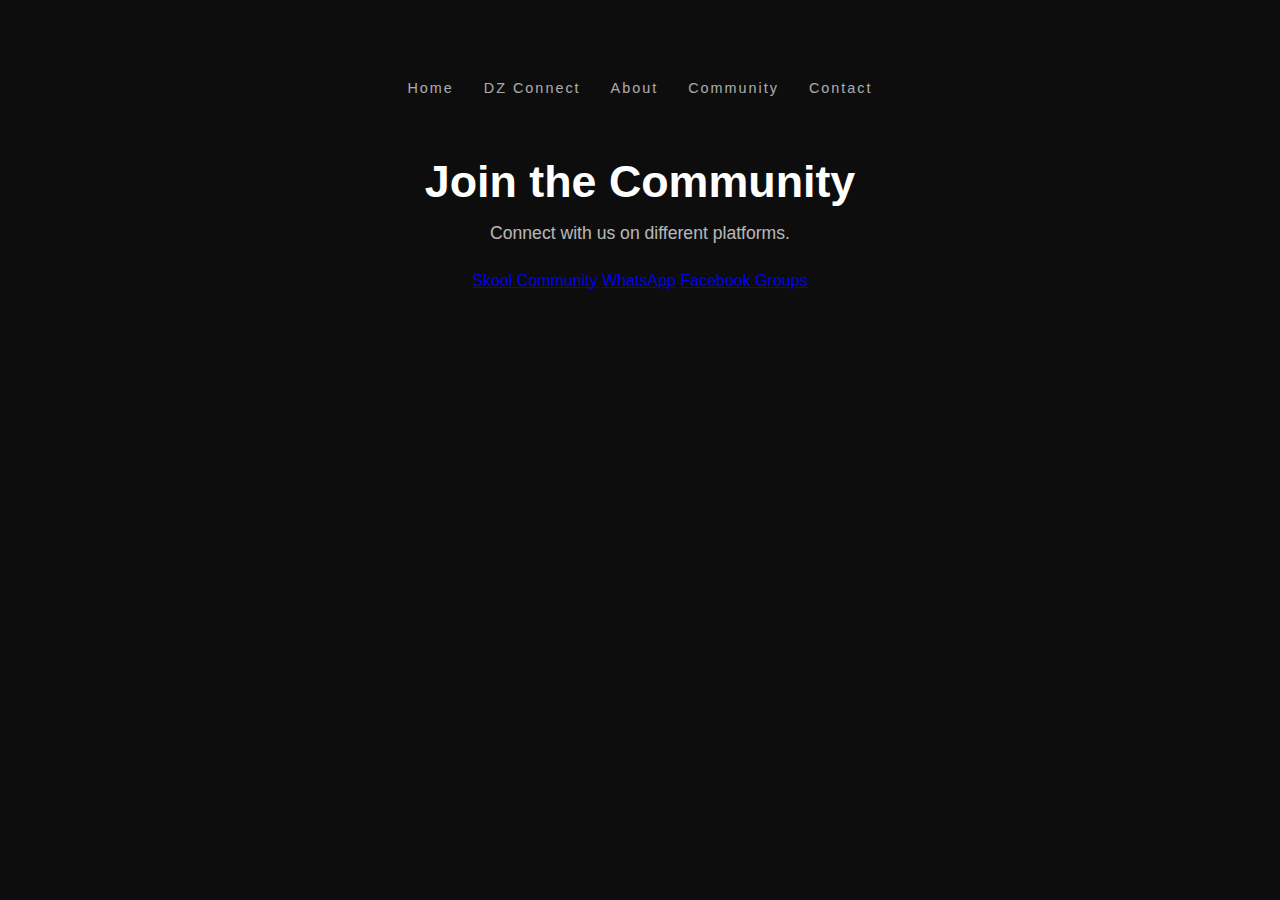
<file: community.html>
<!DOCTYPE html>
<html lang="en">
<head>
    <meta charset="UTF-8">
    <title>Community – Giro Dayzzzz</title>
    <meta name="viewport" content="width=device-width, initial-scale=1.0">
    <link rel="stylesheet" href="style.css">
</head>
<body>

<main id="main" style="display:block">

    <nav class="nav">
        <a href="index.html">Home</a>
        <a href="dz-connect.html">DZ Connect</a>
        <a href="about.html">About</a>
        <a href="community.html">Community</a>
        <a href="contact.html">Contact</a>
    </nav>

    <section class="hero">
        <h2>Join the Community</h2>
        <p>Connect with us on different platforms.</p>

        <div class="links">
            <a href="https://www.skool.com/business-opportunities-ww-4962" target="_blank">Skool Community</a>
            <a href="https://wa.me/38670688427" target="_blank">WhatsApp</a>
            <a href="https://facebook.com" target="_blank">Facebook Groups</a>
        </div>
    </section>

</main>

</body>
</html>
</file>
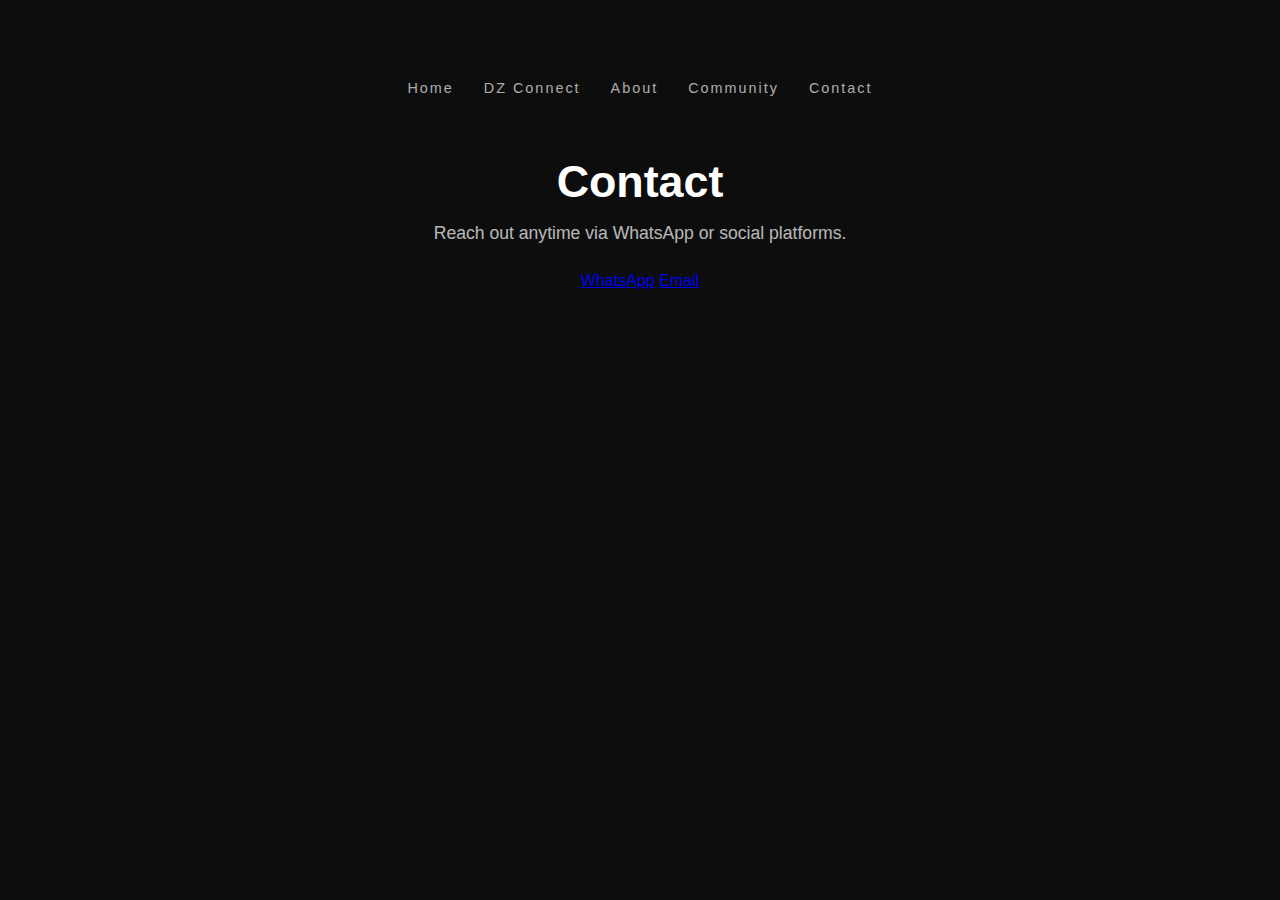
<file: contact.html>
<!DOCTYPE html>
<html lang="en">
<head>
    <meta charset="UTF-8">
    <title>Contact – Giro Dayzzzz</title>
    <meta name="viewport" content="width=device-width, initial-scale=1.0">
    <link rel="stylesheet" href="style.css">
</head>
<body>

<main id="main" style="display:block">

    <nav class="nav">
        <a href="index.html">Home</a>
        <a href="dz-connect.html">DZ Connect</a>
        <a href="about.html">About</a>
        <a href="community.html">Community</a>
        <a href="contact.html">Contact</a>
    </nav>

    <section class="hero">
        <h2>Contact</h2>
        <p>
            Reach out anytime via WhatsApp or social platforms.
        </p>

        <div class="links">
            <a href="https://wa.me/38670688427" target="_blank">WhatsApp</a>
            <a href="mailto:info.dayzzzz@gmail.com">Email</a>
        </div>
    </section>

</main>

</body>
</html>
</file>
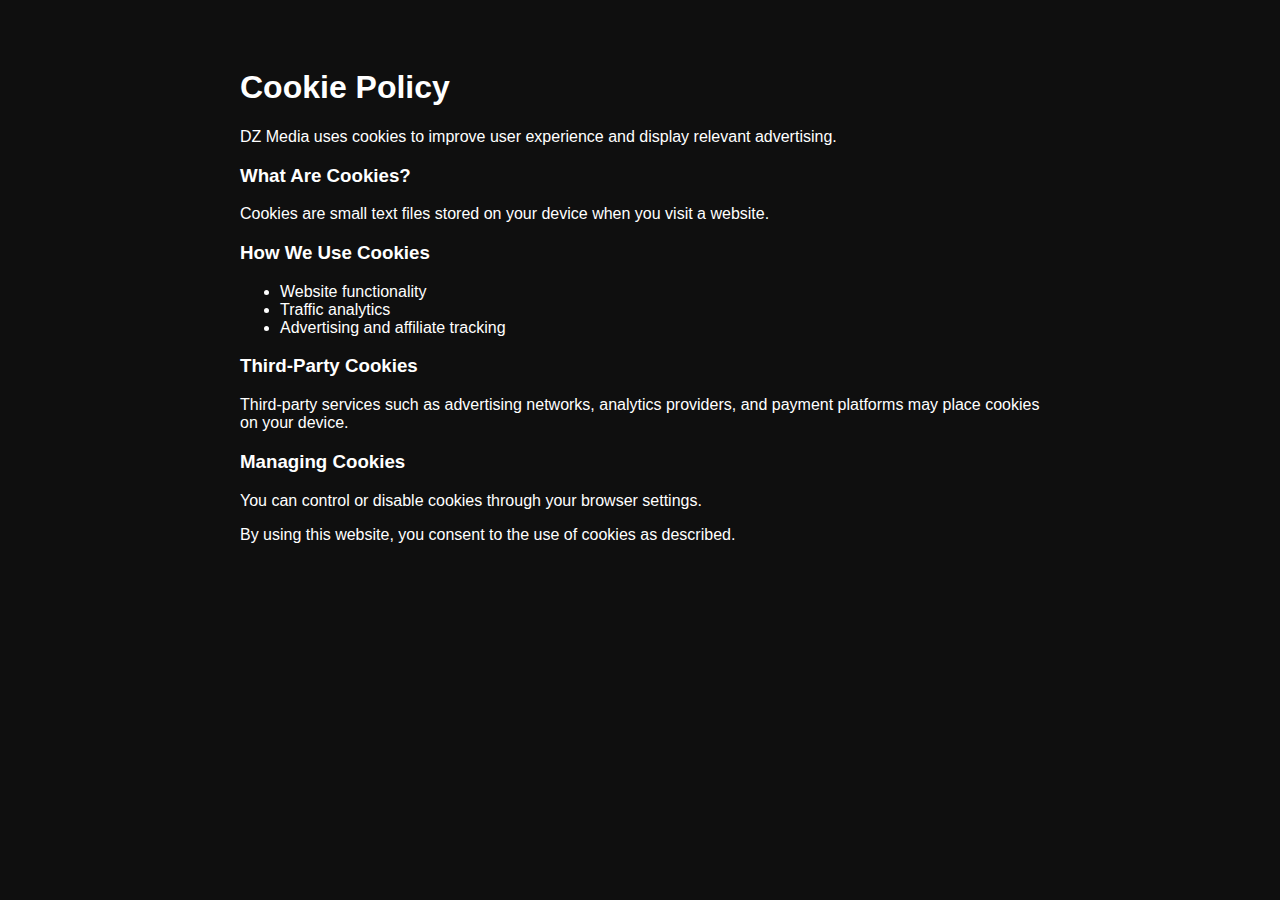
<file: cookies.html>
<!DOCTYPE html>
<html lang="en">
<head>
<meta charset="UTF-8">
<title>Cookie Policy – DZ Media</title>
<meta name="viewport" content="width=device-width, initial-scale=1.0">
<style>
body {
    font-family: Arial, sans-serif;
    background:#0f0f0f;
    color:#fff;
    padding:40px 20px;
}
.container {
    max-width:800px;
    margin:auto;
}
a { color:#00ff9c; }
</style>
</head>

<body>
<div class="container">

<h1>Cookie Policy</h1>

<p>
DZ Media uses cookies to improve user experience and display relevant advertising.
</p>

<h3>What Are Cookies?</h3>
<p>
Cookies are small text files stored on your device when you visit a website.
</p>

<h3>How We Use Cookies</h3>
<ul>
    <li>Website functionality</li>
    <li>Traffic analytics</li>
    <li>Advertising and affiliate tracking</li>
</ul>

<h3>Third-Party Cookies</h3>
<p>
Third-party services such as advertising networks, analytics providers, and payment platforms may place cookies on your device.
</p>

<h3>Managing Cookies</h3>
<p>
You can control or disable cookies through your browser settings.
</p>

<p>
By using this website, you consent to the use of cookies as described.
</p>

</div>
</body>
</html>
</file>
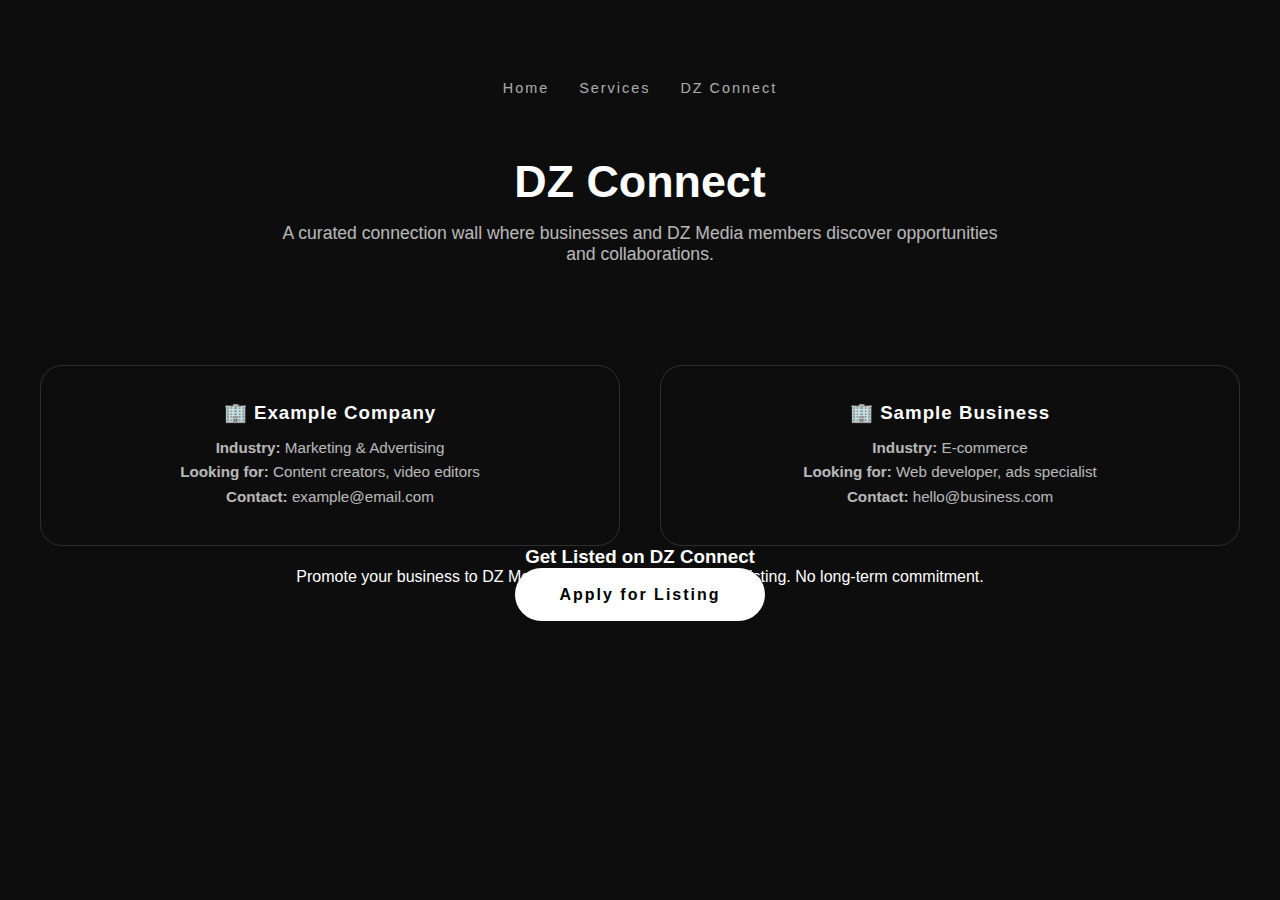
<file: dz-connect.html>
<!DOCTYPE html>
<html lang="en">
<head>
    <meta charset="UTF-8">
    <title>DZ Connect – DZ Media</title>
    <meta name="viewport" content="width=device-width, initial-scale=1.0">
    <link rel="stylesheet" href="style.css">
</head>
<body>

<main id="main" style="display:block">

    <!-- NAVIGATION -->
    <nav class="nav">
        <a href="index.html">Home</a>
        <a href="services.html">Services</a>
        <a href="dz-connect.html">DZ Connect</a>
    </nav>

    <!-- HERO -->
    <section class="hero">
        <h2>DZ Connect</h2>
        <p>
            A curated connection wall where businesses and DZ Media members
            discover opportunities and collaborations.
        </p>
    </section>

    <!-- LISTINGS -->
    <section class="values">

        <div class="value-box">
            <h3>🏢 Example Company</h3>
            <p><strong>Industry:</strong> Marketing & Advertising</p>
            <p><strong>Looking for:</strong> Content creators, video editors</p>
            <p><strong>Contact:</strong> example@email.com</p>
        </div>

        <div class="value-box">
            <h3>🏢 Sample Business</h3>
            <p><strong>Industry:</strong> E-commerce</p>
            <p><strong>Looking for:</strong> Web developer, ads specialist</p>
            <p><strong>Contact:</strong> hello@business.com</p>
        </div>

        <!-- ADD MORE LISTINGS MANUALLY -->

    </section>

    <!-- CTA -->
    <section class="register">
        <h3>Get Listed on DZ Connect</h3>
        <p>
            Promote your business to DZ Media members.
            Simple monthly listing. No long-term commitment.
        </p>

        <a class="main-cta" href="https://forms.gle/YOUR_DZ_CONNECT_FORM" target="_blank">
            Apply for Listing
        </a>

        <p class="small-note">
            €20 / month · Cancel anytime
        </p>
    </section>

</main>

</body>
</html>
</file>
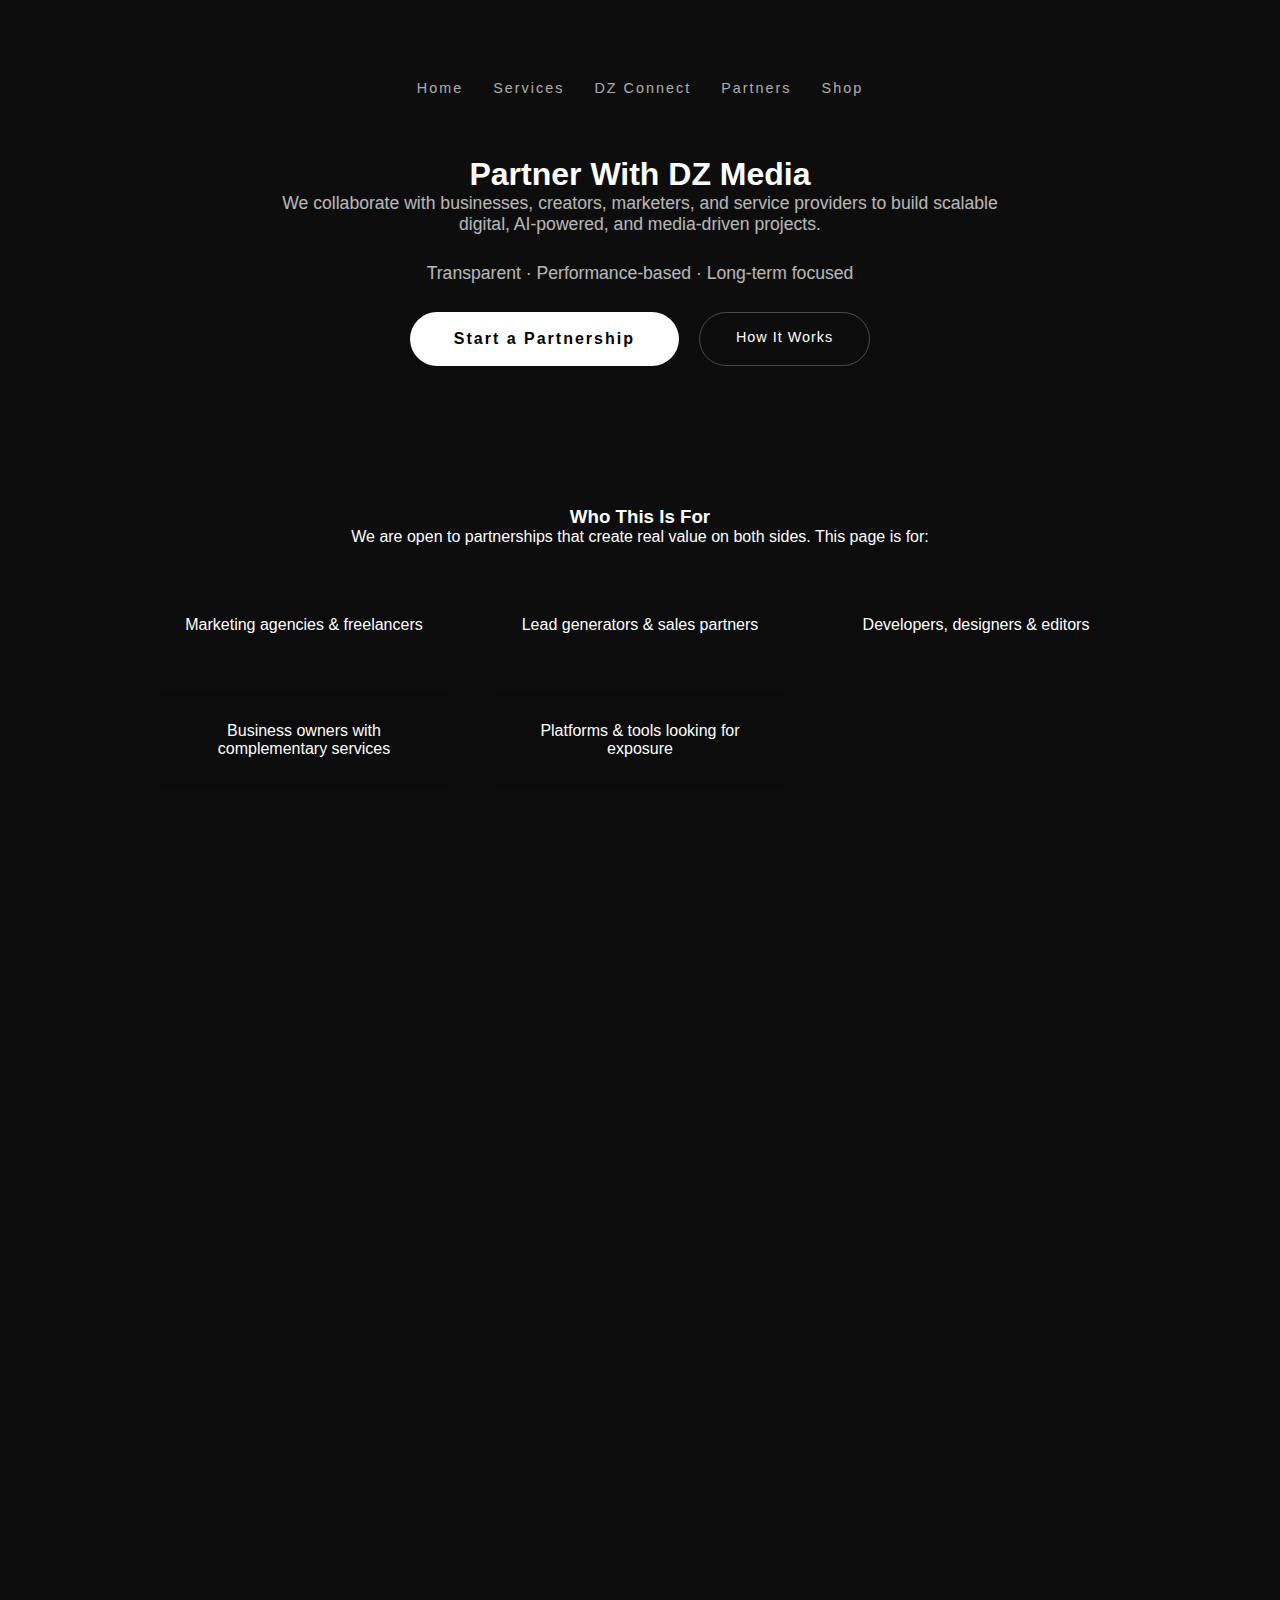
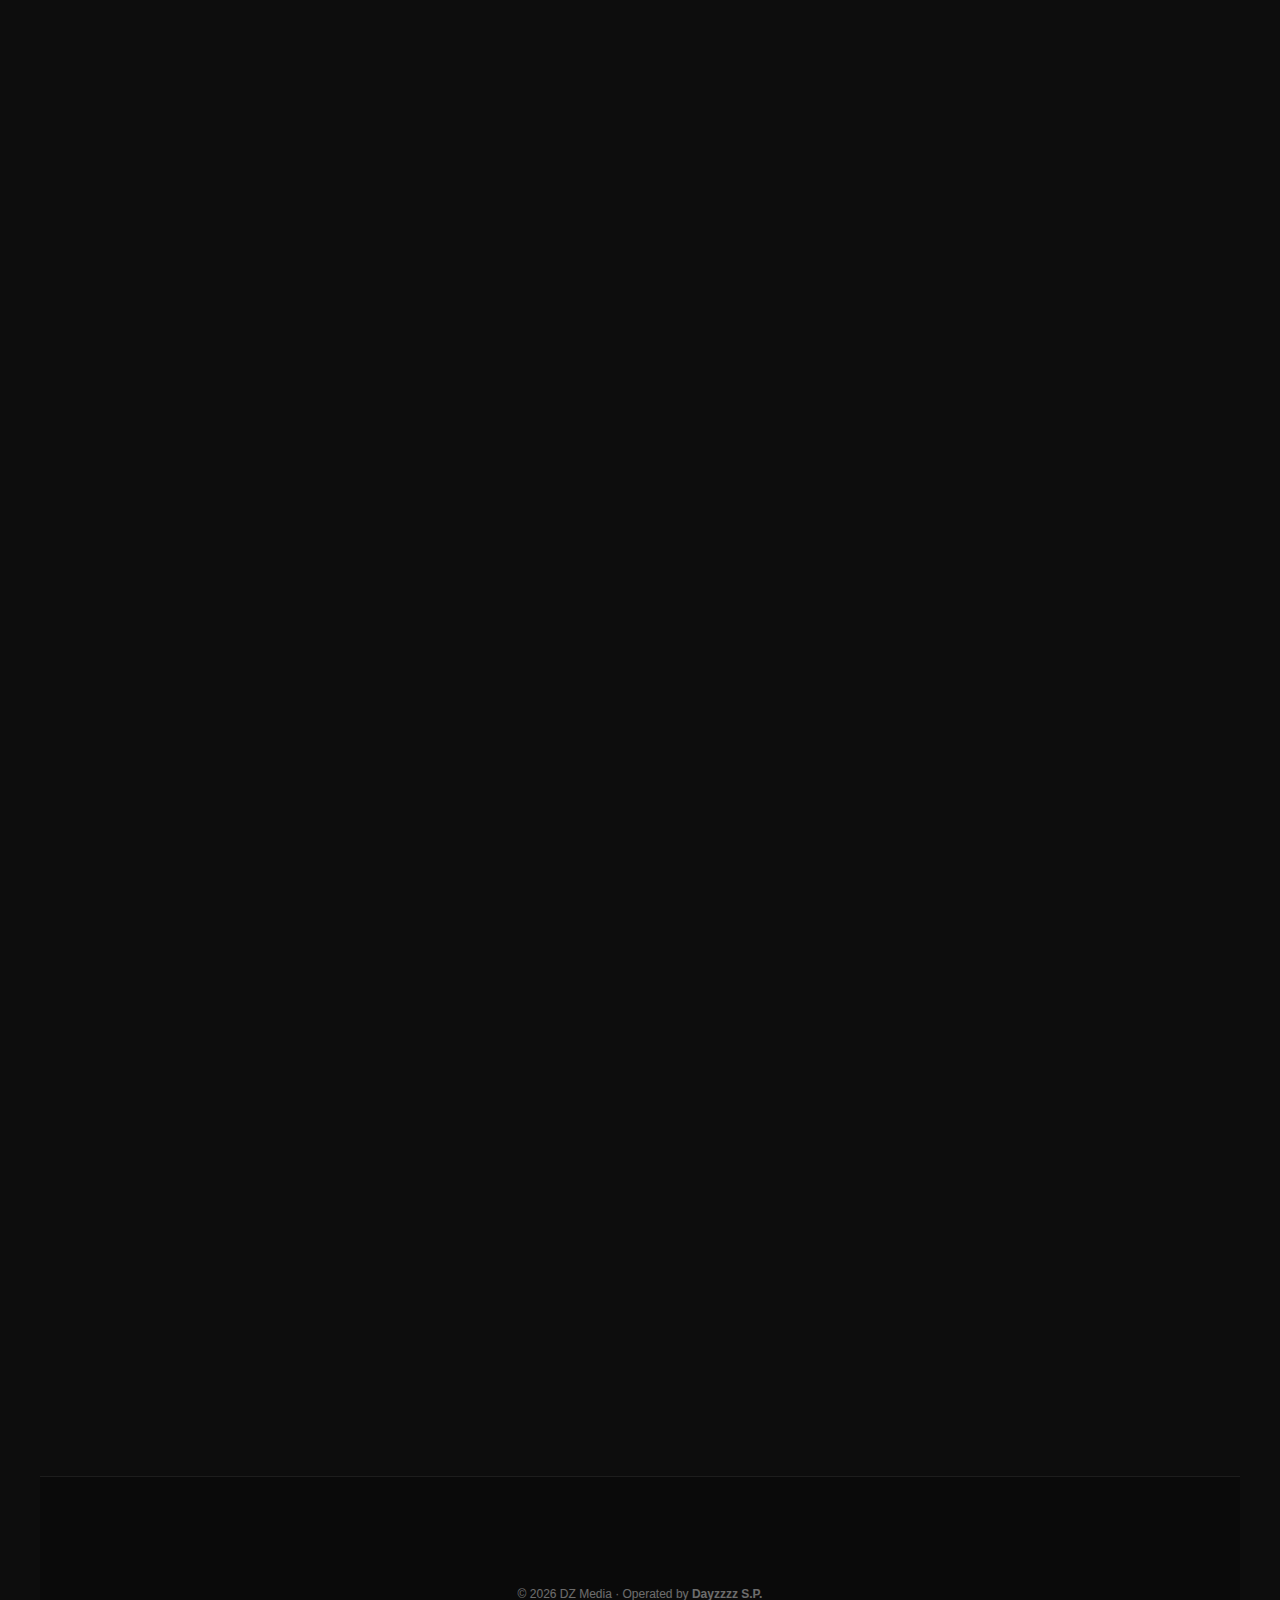
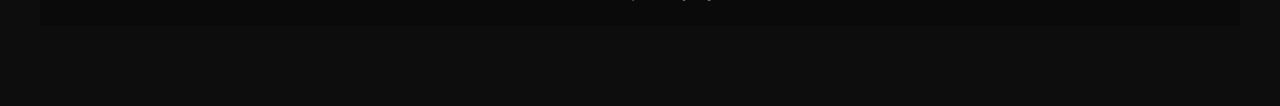
<file: partners.html>
<!DOCTYPE html>
<html lang="en">
<head>
    <meta charset="UTF-8">
    <title>Partnerships – DZ Media</title>
    <meta name="viewport" content="width=device-width, initial-scale=1.0">

    <!-- SEO -->
    <meta name="description" content="Partner with DZ Media. We collaborate with businesses, marketers, creators, and service providers on digital, AI, and media projects.">
    <meta name="robots" content="index, follow">

    <link rel="stylesheet" href="style.css">

    <style>
        #main { display: block; }

        .reveal {
            opacity: 0;
            transform: translateY(40px);
            transition: opacity 0.8s ease, transform 0.8s ease;
        }
        .reveal.active {
            opacity: 1;
            transform: translateY(0);
        }

        .section {
            max-width: 980px;
            margin: 140px auto;
            text-align: center;
        }

        .grid {
            list-style: none;
            padding: 0;
            margin-top: 40px;
            display: grid;
            grid-template-columns: repeat(auto-fit, minmax(240px, 1fr));
            gap: 28px;
        }

        .card {
            padding: 30px;
            border-radius: 12px;
            background: rgba(0,0,0,0.02);
            transition: transform 0.3s ease, box-shadow 0.3s ease;
        }

        .card:hover {
            transform: translateY(-6px);
            box-shadow: 0 18px 40px rgba(0,0,0,0.08);
        }

        .service-cta {
            margin-top: 40px;
            display: flex;
            justify-content: center;
            gap: 15px;
            flex-wrap: wrap;
        }

        .note {
            margin-top: 30px;
            opacity: 0.7;
        }
    </style>
</head>

<body>

<main id="main">

<!-- NAV -->
<nav class="nav">
    <a href="index.html">Home</a>
    <a href="services.html">Services</a>
    <a href="dz-connect.html">DZ Connect</a>
    <a href="partners.html">Partners</a>
    <a href="shop.html">Shop</a>
</nav>

<!-- HERO -->
<section class="hero reveal">
    <h1>Partner With DZ Media</h1>
    <p>
        We collaborate with businesses, creators, marketers, and service providers
        to build scalable digital, AI-powered, and media-driven projects.
    </p>

    <p class="hero-sub">
        Transparent · Performance-based · Long-term focused
    </p>

    <div class="cta-group">
        <a class="main-cta" href="#contact">Start a Partnership</a>
        <a class="secondary-cta" href="#how">How It Works</a>
    </div>
</section>

<!-- WHO -->
<section class="section reveal">
    <h3>Who This Is For</h3>
    <p>
        We are open to partnerships that create real value on both sides.
        This page is for:
    </p>

    <ul class="grid">
        <li class="card">Marketing agencies & freelancers</li>
        <li class="card">Lead generators & sales partners</li>
        <li class="card">Developers, designers & editors</li>
        <li class="card">Business owners with complementary services</li>
        <li class="card">Platforms & tools looking for exposure</li>
    </ul>
</section>

<!-- PARTNERSHIP TYPES -->
<section class="section reveal">
    <h3>Partnership Models</h3>

    <ul class="grid">
        <li class="card">
            <h4>Referral Partnerships</h4>
            <p>
                You bring leads or clients. We handle delivery.
                Revenue is shared per successful project.
            </p>
        </li>

        <li class="card">
            <h4>Marketing & Growth Partners</h4>
            <p>
                Joint promotion, outreach, and content distribution
                for shared growth and revenue.
            </p>
        </li>

        <li class="card">
            <h4>Execution Partners</h4>
            <p>
                Designers, developers, editors, or specialists
                working on client or internal projects.
            </p>
        </li>

        <li class="card">
            <h4>Strategic Partnerships</h4>
            <p>
                Long-term collaboration on platforms, products,
                or scalable digital systems.
            </p>
        </li>
    </ul>
</section>

<!-- WHAT WE OFFER -->
<section class="section reveal">
    <h3>What DZ Media Brings</h3>

    <ul class="grid">
        <li class="card">Project management & structure</li>
        <li class="card">Web, content, AI & media execution</li>
        <li class="card">Clear communication & defined scope</li>
        <li class="card">Revenue sharing or commission models</li>
        <li class="card">Long-term collaboration mindset</li>
    </ul>
</section>

<!-- HOW IT WORKS -->
<section class="section reveal" id="how">
    <h3>How Collaboration Works</h3>

    <ul class="grid">
        <li class="card">
            <strong>1.</strong><br>
            Initial contact & discussion
        </li>
        <li class="card">
            <strong>2.</strong><br>
            Define partnership model & expectations
        </li>
        <li class="card">
            <strong>3.</strong><br>
            Test collaboration on a real project
        </li>
        <li class="card">
            <strong>4.</strong><br>
            Scale what works
        </li>
    </ul>

    <p class="note">
        We start small, validate cooperation, and grow from there.
        No long-term obligations without proven results.
    </p>
</section>

<!-- PROJECTS -->
<section class="section reveal">
    <h3>Projects & Focus Areas</h3>
    <p>
        Our work spans multiple areas where digital execution,
        AI efficiency, and media visibility meet.
    </p>

    <ul class="grid">
        <li class="card">Business & portfolio websites</li>
        <li class="card">Content systems & video workflows</li>
        <li class="card">AI-powered marketing support</li>
        <li class="card">Partner platforms & communities</li>
        <li class="card">Visibility & promotion projects</li>
    </ul>
</section>

<!-- CTA -->
<section class="section reveal" id="contact">
    <h3>Start a Partnership</h3>
    <p>
        If you believe there’s a strong fit, get in touch.
        We review every serious inquiry.
    </p>

    <div class="service-cta">
        <a class="main-cta" href="mailto:info.dayzzzz@gmail.com">
            Email Us
        </a>
        <a class="secondary-cta" href="https://forms.gle/QSxuknz73TRCgKUf9" target="_blank">
            Partnership Inquiry Form
        </a>
    </div>

    <p class="note">
        Please include what you do, how you see the partnership,
        and your preferred collaboration model.
    </p>
</section>

<!-- FOOTER -->
<footer class="footer">
    <div class="footer-bottom">
        © <span id="year"></span> DZ Media · Operated by <strong>Dayzzzz S.P.</strong>
    </div>
</footer>

</main>

<script>
document.getElementById("year").textContent = new Date().getFullYear();

const reveals = document.querySelectorAll(".reveal");
const observer = new IntersectionObserver(entries => {
    entries.forEach(entry => {
        if (entry.isIntersecting) entry.target.classList.add("active");
    });
}, { threshold: 0.15 });

reveals.forEach(el => observer.observe(el));
</script>

</body>
</html>
</file>
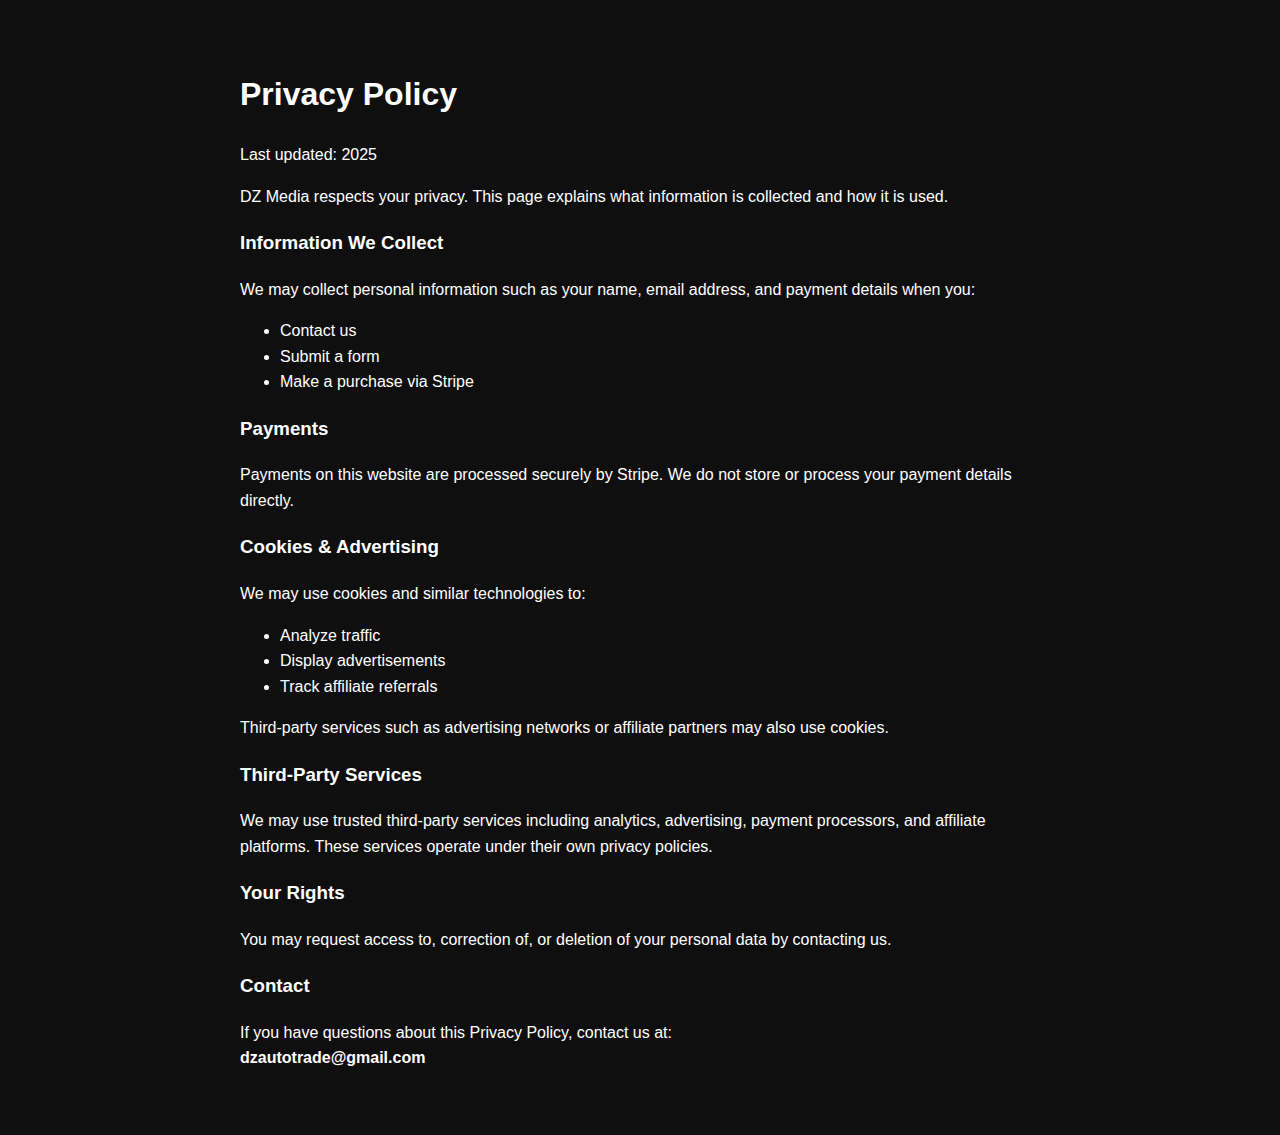
<file: privacy.html>
<!DOCTYPE html>
<html lang="en">
<head>
<meta charset="UTF-8">
<title>Privacy Policy – DZ Media</title>
<meta name="viewport" content="width=device-width, initial-scale=1.0">
<style>
body {
    font-family: Arial, sans-serif;
    background:#0f0f0f;
    color:#fff;
    padding:40px 20px;
    line-height:1.6;
}
.container {
    max-width:800px;
    margin:auto;
}
a { color:#00ff9c; }
</style>
</head>

<body>
<div class="container">

<h1>Privacy Policy</h1>

<p>Last updated: 2025</p>

<p>
DZ Media respects your privacy. This page explains what information is collected and how it is used.
</p>

<h3>Information We Collect</h3>
<p>
We may collect personal information such as your name, email address, and payment details when you:
</p>
<ul>
    <li>Contact us</li>
    <li>Submit a form</li>
    <li>Make a purchase via Stripe</li>
</ul>

<h3>Payments</h3>
<p>
Payments on this website are processed securely by Stripe. We do not store or process your payment details directly.
</p>

<h3>Cookies & Advertising</h3>
<p>
We may use cookies and similar technologies to:
</p>
<ul>
    <li>Analyze traffic</li>
    <li>Display advertisements</li>
    <li>Track affiliate referrals</li>
</ul>

<p>
Third-party services such as advertising networks or affiliate partners may also use cookies.
</p>

<h3>Third-Party Services</h3>
<p>
We may use trusted third-party services including analytics, advertising, payment processors, and affiliate platforms.
These services operate under their own privacy policies.
</p>

<h3>Your Rights</h3>
<p>
You may request access to, correction of, or deletion of your personal data by contacting us.
</p>

<h3>Contact</h3>
<p>
If you have questions about this Privacy Policy, contact us at:<br>
<strong>dzautotrade@gmail.com</strong>
</p>

</div>
</body>
</html>
</file>
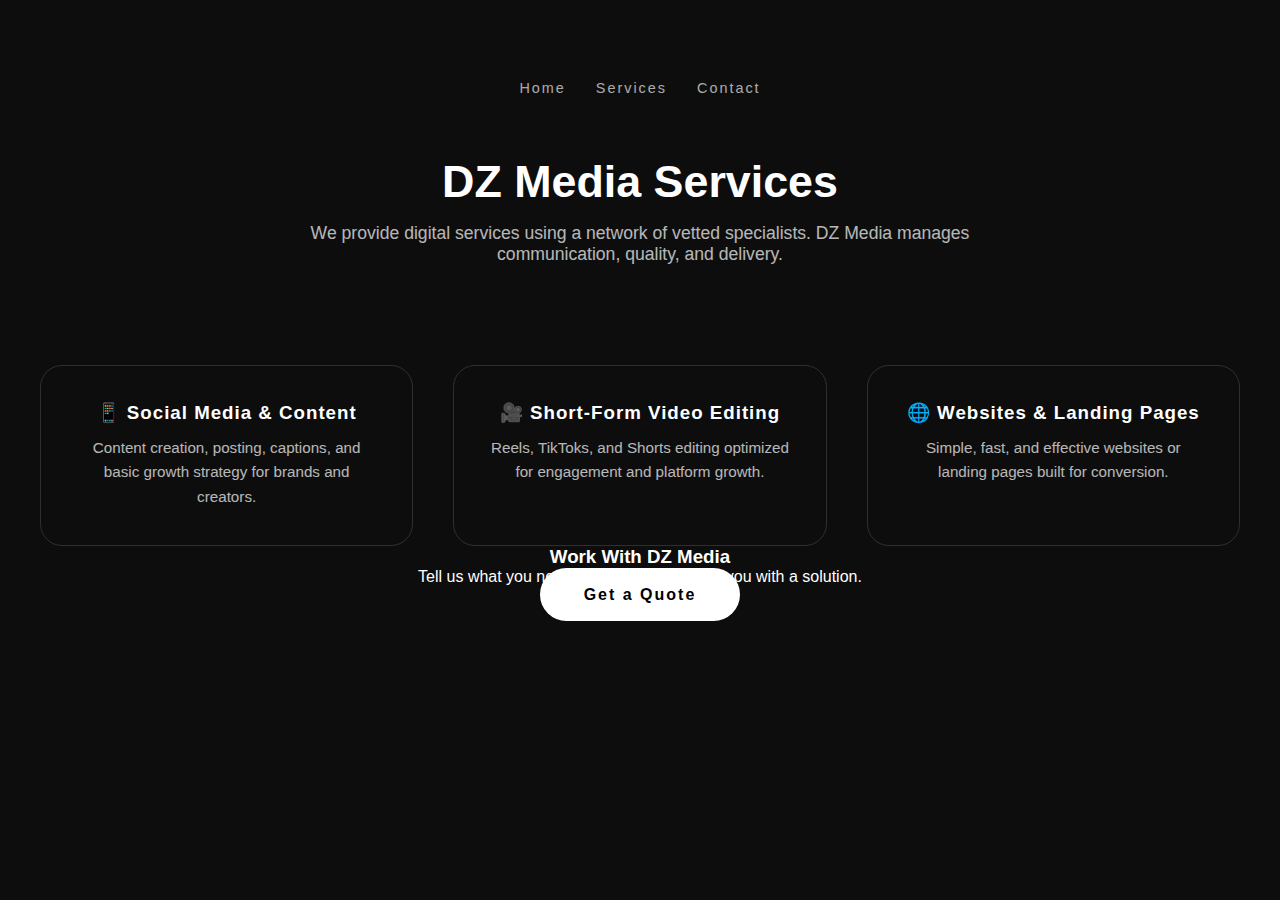
<file: services.html>
<!DOCTYPE html>
<html lang="en">
<head>
    <meta charset="UTF-8">
    <title>Services – DZ Media</title>
    <meta name="viewport" content="width=device-width, initial-scale=1.0">
    <link rel="stylesheet" href="style.css">
</head>
<body>

<main id="main" style="display:block">

    <nav class="nav">
        <a href="index.html">Home</a>
        <a href="services.html">Services</a>
        <a href="#contact">Contact</a>
    </nav>

    <section class="hero">
        <h2>DZ Media Services</h2>
        <p>
            We provide digital services using a network of vetted specialists.
            DZ Media manages communication, quality, and delivery.
        </p>
    </section>

    <section class="values">
        <div class="value-box">
            <h3>📱 Social Media & Content</h3>
            <p>
                Content creation, posting, captions, and basic growth strategy
                for brands and creators.
            </p>
        </div>

        <div class="value-box">
            <h3>🎥 Short-Form Video Editing</h3>
            <p>
                Reels, TikToks, and Shorts editing optimized for engagement
                and platform growth.
            </p>
        </div>

        <div class="value-box">
            <h3>🌐 Websites & Landing Pages</h3>
            <p>
                Simple, fast, and effective websites or landing pages
                built for conversion.
            </p>
        </div>
    </section>

    <section id="contact" class="register">
        <h3>Work With DZ Media</h3>
        <p>
            Tell us what you need and we’ll get back to you
            with a solution.
        </p>

        <a class="main-cta" href="https://forms.gle/vuabgoSFVmNyo7C39" target="_blank">
            Get a Quote
        </a>
    </section>

</main>

</body>
</html>
</file>
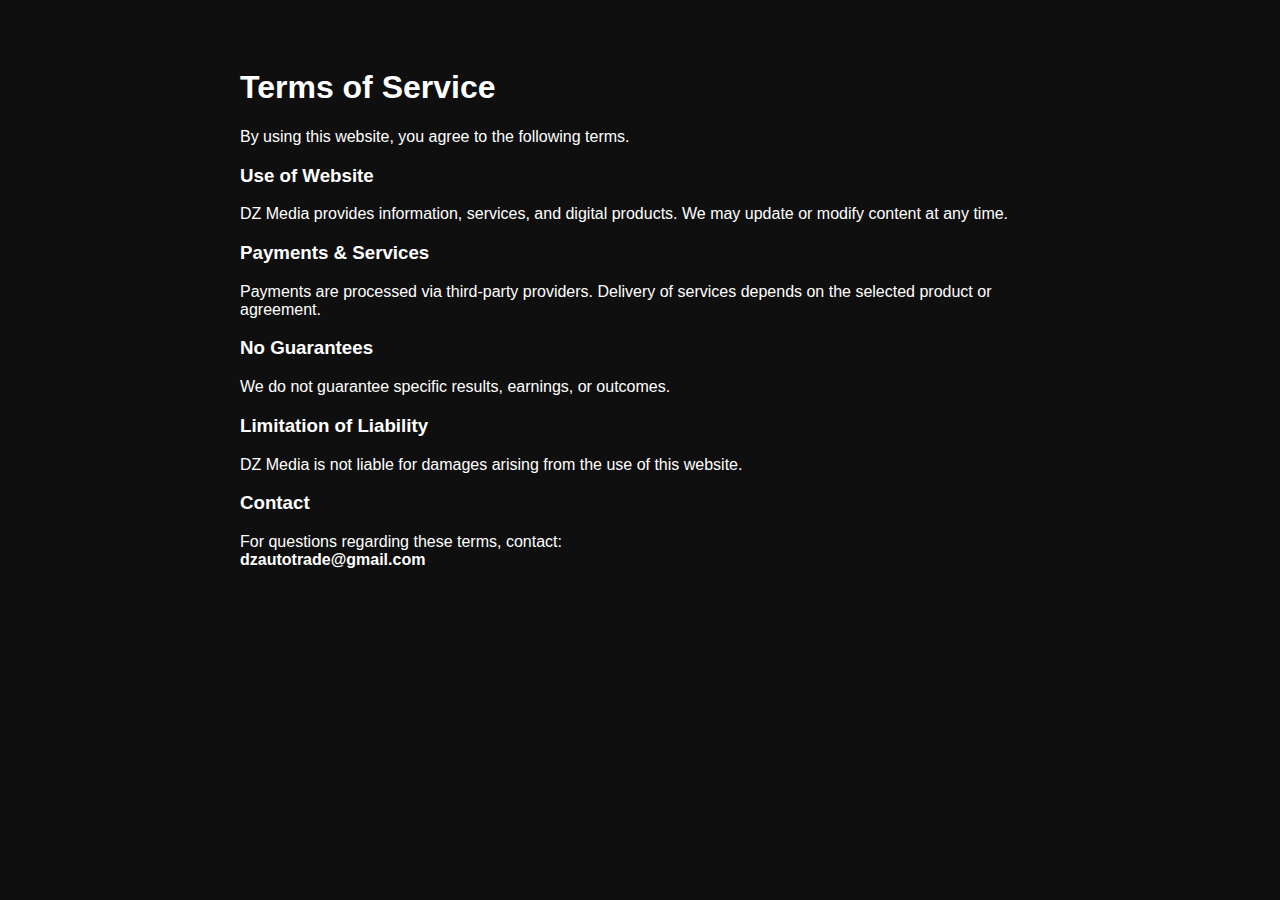
<file: terms.html>
<!DOCTYPE html>
<html lang="en">
<head>
<meta charset="UTF-8">
<title>Terms of Service – DZ Media</title>
<meta name="viewport" content="width=device-width, initial-scale=1.0">
<style>
body {
    font-family: Arial, sans-serif;
    background:#0f0f0f;
    color:#fff;
    padding:40px 20px;
}
.container {
    max-width:800px;
    margin:auto;
}
</style>
</head>

<body>
<div class="container">

<h1>Terms of Service</h1>

<p>
By using this website, you agree to the following terms.
</p>

<h3>Use of Website</h3>
<p>
DZ Media provides information, services, and digital products. We may update or modify content at any time.
</p>

<h3>Payments & Services</h3>
<p>
Payments are processed via third-party providers. Delivery of services depends on the selected product or agreement.
</p>

<h3>No Guarantees</h3>
<p>
We do not guarantee specific results, earnings, or outcomes.
</p>

<h3>Limitation of Liability</h3>
<p>
DZ Media is not liable for damages arising from the use of this website.
</p>

<h3>Contact</h3>
<p>
For questions regarding these terms, contact:<br>
<strong>dzautotrade@gmail.com</strong>
</p>

</div>
</body>
</html>
</file>
<file: style.css>
/* =========================
   RESET
========================= */
* {
    margin: 0;
    padding: 0;
    box-sizing: border-box;
}

/* =========================
   BASE
========================= */
body {
    font-family: "Segoe UI", Arial, sans-serif;
    background-color: #0d0d0d;
    color: #ffffff;
    overflow-x: hidden;
}

/* =========================
   INTRO OVERLAY
========================= */
#intro {
    position: fixed;
    inset: 0;
    background: #000;
    display: flex;
    align-items: center;
    justify-content: center;
    z-index: 9999;
}

.intro-content {
    text-align: center;
    animation: introReveal 1.2s ease forwards;
}

.intro-content h1 {
    font-size: 3.2rem;
    letter-spacing: 4px;
    font-weight: 600;
    margin-bottom: 10px;
}

.intro-sub {
    font-size: 0.75rem;
    letter-spacing: 3px;
    opacity: 0.5;
    text-transform: uppercase;
}

/* =========================
   MAIN CONTENT
========================= */
#main {
    display: none;
    min-height: 100vh;
    padding: 80px 40px;
    text-align: center;
    animation: mainFade 1.2s ease forwards;
}

/* =========================
   NAVIGATION
========================= */
.nav {
    display: flex;
    justify-content: center;
    gap: 30px;
    margin-bottom: 60px;
}

.nav a {
    color: white;
    text-decoration: none;
    font-size: 0.9rem;
    letter-spacing: 2px;
    opacity: 0.65;
    transition: opacity 0.3s ease;
}

.nav a:hover {
    opacity: 1;
}

/* =========================
   HERO SECTION
========================= */
.hero h2 {
    font-size: 2.8rem;
    margin-bottom: 16px;
}

.hero p {
    opacity: 0.7;
    margin-bottom: 28px;
    font-size: 1.1rem;
    max-width: 720px;
    margin-left: auto;
    margin-right: auto;
}

.hero-sub {
    font-size: 0.9rem;
    opacity: 0.6;
    margin-bottom: 40px;
}

/* =========================
   CTA GROUP
========================= */
.cta-group {
    display: flex;
    justify-content: center;
    gap: 20px;
    flex-wrap: wrap;
}

/* PRIMARY CTA */
.main-cta {
    background: white;
    color: black;
    padding: 18px 44px;
    border-radius: 60px;
    font-size: 1rem;
    letter-spacing: 2px;
    text-decoration: none;
    font-weight: 600;
    transition: transform 0.3s ease, box-shadow 0.3s ease;
}

.main-cta:hover {
    transform: translateY(-3px);
    box-shadow: 0 10px 30px rgba(255,255,255,0.25);
}

/* SECONDARY CTA */
.secondary-cta {
    border: 1px solid rgba(255,255,255,0.25);
    padding: 16px 36px;
    border-radius: 60px;
    text-decoration: none;
    color: white;
    font-size: 0.9rem;
    letter-spacing: 1px;
    transition: background 0.3s ease;
}

.secondary-cta:hover {
    background: rgba(255,255,255,0.08);
}

/* =========================
   VALUES / SECTIONS
========================= */
.values {
    margin-top: 100px;
    display: grid;
    grid-template-columns: repeat(auto-fit, minmax(240px, 1fr));
    gap: 40px;
}

.value-box {
    padding: 36px;
    border-radius: 22px;
    border: 1px solid rgba(255,255,255,0.14);
    transition: transform 0.3s ease, background 0.3s ease;
}

.value-box:hover {
    transform: translateY(-6px);
    background: rgba(255,255,255,0.03);
}

.value-box h3 {
    margin-bottom: 12px;
    letter-spacing: 1px;
}

.value-box p {
    opacity: 0.7;
    font-size: 0.95rem;
    line-height: 1.6;
}

/* LISTS INSIDE BOXES */
.value-box ul {
    margin-top: 15px;
    padding-left: 20px;
}

.value-box li {
    font-size: 0.85rem;
    opacity: 0.7;
    margin-bottom: 6px;
}

/* =========================
   PREMIUM LISTINGS
========================= */
.premium {
    border: 2px solid gold;
    background: rgba(255, 215, 0, 0.05);
    position: relative;
}

.premium h3 {
    color: gold;
}

.badge {
    position: absolute;
    top: 16px;
    right: 16px;
    background: gold;
    color: black;
    padding: 6px 12px;
    border-radius: 20px;
    font-size: 0.7rem;
    font-weight: 600;
}

/* =========================
   COMMUNITY SECTION
========================= */
.community {
    margin-top: 130px;
    padding-top: 60px;
    border-top: 1px solid rgba(255,255,255,0.1);
    text-align: center;
}

/* =========================
   FOOTER
========================= */
.footer {
    background: #0a0a0a;
    border-top: 1px solid rgba(255,255,255,0.08);
    margin-top: 120px;
    padding: 60px 30px 25px;
}

.footer-inner {
    max-width: 1100px;
    margin: auto;
    display: grid;
    grid-template-columns: repeat(auto-fit, minmax(220px, 1fr));
    gap: 40px;
}

.footer h4 {
    font-size: 1.1rem;
    margin-bottom: 12px;
}

.footer p {
    font-size: 0.85rem;
    opacity: 0.65;
    line-height: 1.6;
}

.footer-sub {
    margin-top: 10px;
    font-size: 0.7rem;
    letter-spacing: 1.5px;
    text-transform: uppercase;
    opacity: 0.4;
}

.footer-title {
    font-size: 0.75rem;
    letter-spacing: 2px;
    text-transform: uppercase;
    opacity: 0.5;
    margin-bottom: 15px;
}

.footer-links a,
.footer-contact a {
    display: block;
    color: white;
    text-decoration: none;
    font-size: 0.85rem;
    margin-bottom: 10px;
    opacity: 0.7;
    transition: opacity 0.3s ease;
}

.footer-links a:hover,
.footer-contact a:hover {
    opacity: 1;
}

.footer-bottom {
    text-align: center;
    margin-top: 50px;
    font-size: 0.75rem;
    opacity: 0.4;
}

/* =========================
   ANIMATIONS
========================= */
@keyframes introReveal {
    0% {
        opacity: 0;
        transform: scale(0.96);
    }
    40% {
        opacity: 1;
        transform: scale(1);
    }
    100% {
        opacity: 0;
        transform: scale(1.02);
    }
}

@keyframes mainFade {
    from {
        opacity: 0;
        transform: translateY(25px);
    }
    to {
        opacity: 1;
        transform: translateY(0);
    }
}

/* =========================
   MOBILE
========================= */
@media (max-width: 600px) {
    .intro-content h1 {
        font-size: 2.2rem;
    }

    .hero h2 {
        font-size: 2rem;
    }

    #main {
        padding: 60px 20px;
    }
}
</file>
